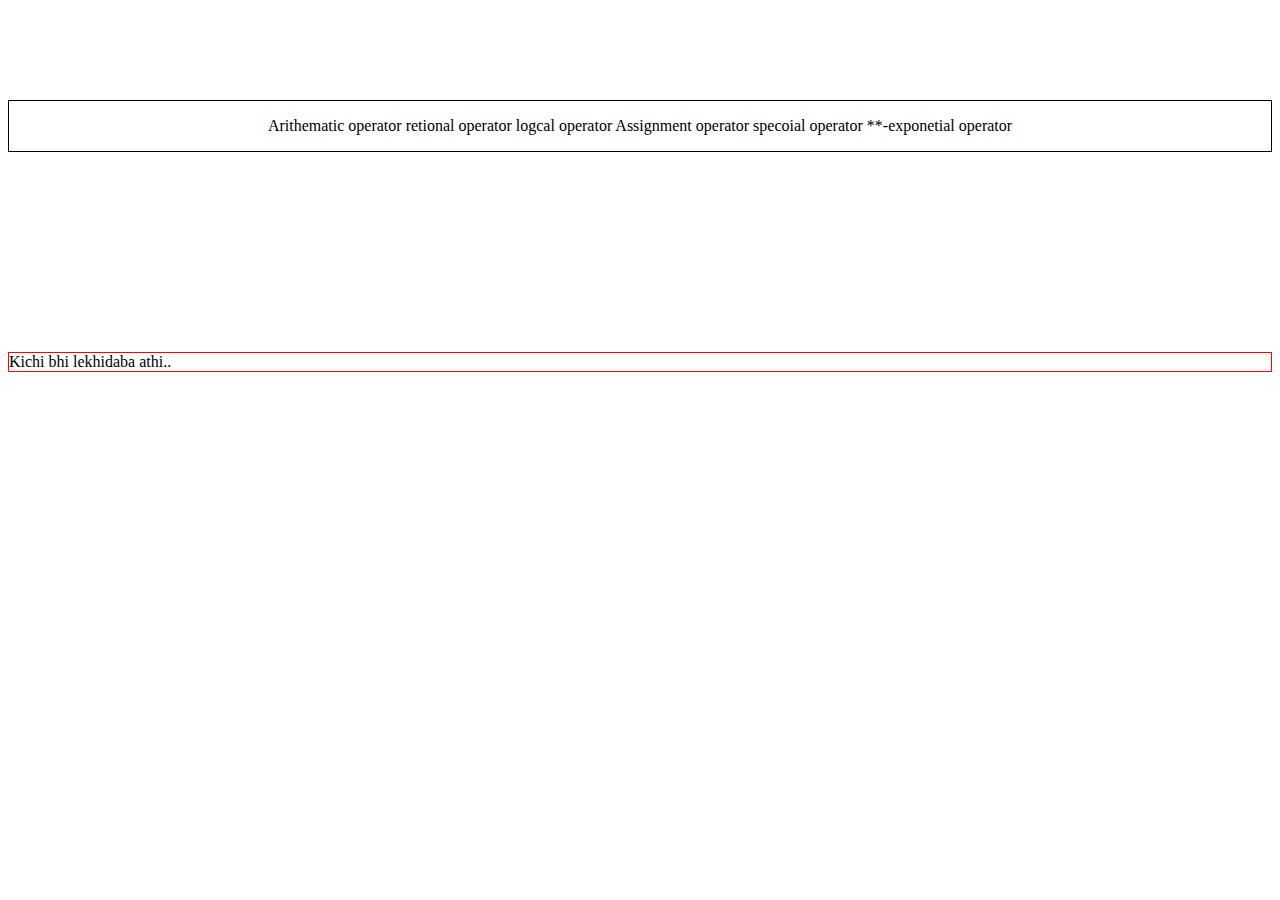
<file: image.html>
<!DOCTYPE html>
<html lang="en">

<head>
    <meta charset="UTF-8">
    <meta name="viewport" content="width=device-width, initial-scale=1.0">
    <title>Image Gallery</title>
    <style>
        body {
            /* background-color: #000a1f; */
        }

        .container {
            margin: 100px 0 200px;
            border: 1px solid black;
            /* width: 70%; */
            /* height: 450px; */
            display: flex;
            justify-content: center;
            gap: 10px;
        }

        .container img {
            width: 10%;
            height: 100%;
            object-fit: cover;
            object-position: top right;
            border-radius: 10px;
            transition: all ease-in-out 0.5s;
        }

        .container img:hover {
            width: 25%;
            object-position: center;
        }

        section {
            border: 1px solid red;
        }
    </style>

</head>

<body>
    <div class="container">
        <p>
            Arithematic operator
            retional operator
            logcal operator
            Assignment operator
            specoial operator
            **-exponetial operator

        </p>

    </div>
    <section>
        Kichi bhi lekhidaba athi..
    </section>
    <script>
        // z=10;
        // // z=0==false;
        // // z=0===false
        // // console.log(z);
        // console.log("ajkbjsb ",z)
        // var v1=10;
        // console.log(typeof v1);
        // var v2='name';

        // v1=v1+v2;
        // console.log(typeof v1);




    </script>
</body>

</html>
</file>
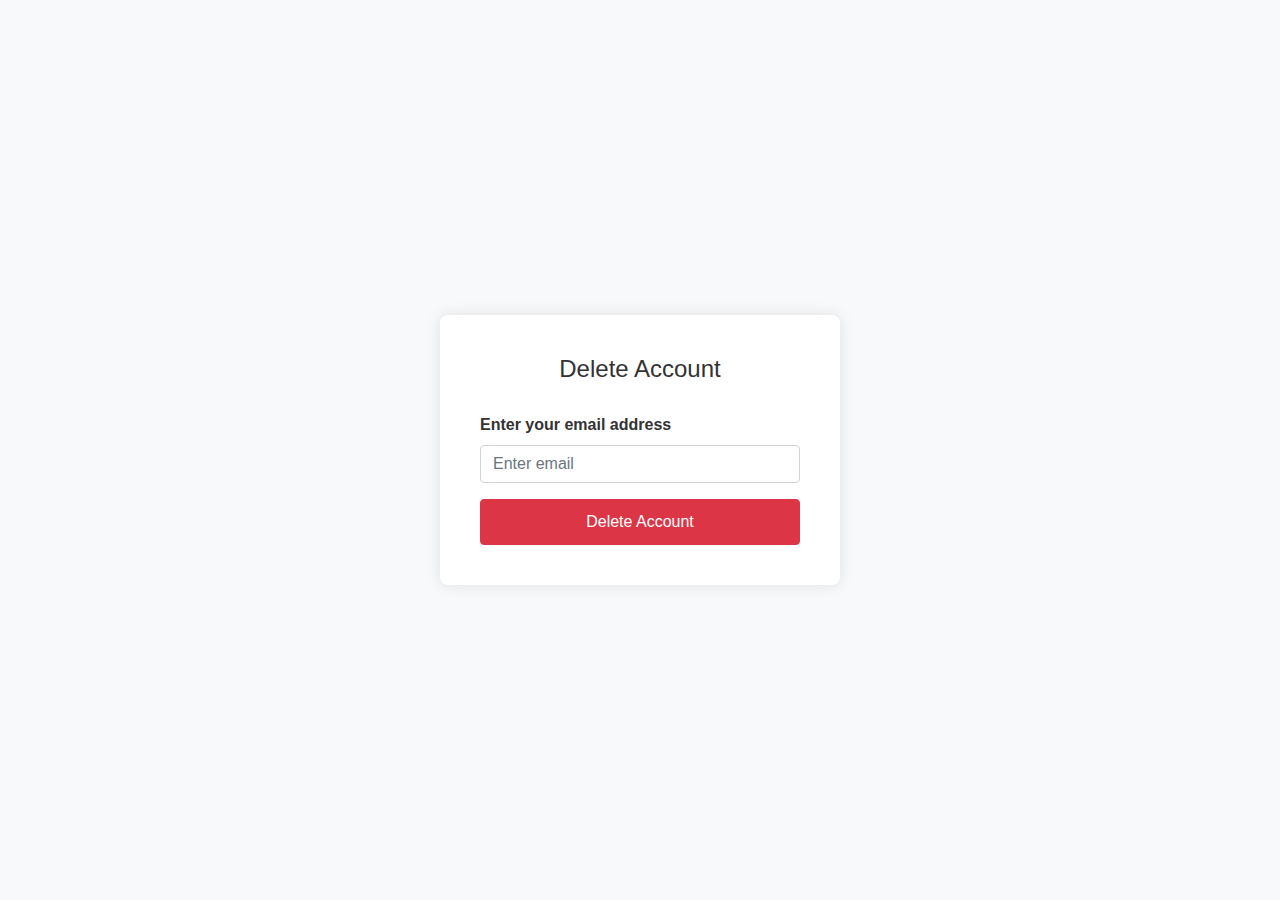
<file: New folder/delete.html>
<!DOCTYPE html>
<html lang="en">

<head>
    <meta charset="UTF-8">
    <meta name="viewport" content="width=device-width, initial-scale=1.0">
    <title>Delete Account</title>
    <link href="https://stackpath.bootstrapcdn.com/bootstrap/4.5.2/css/bootstrap.min.css" rel="stylesheet">
    <style>
        body {
            background-color: #f8f9fa;
            display: flex;
            justify-content: center;
            align-items: center;
            height: 100vh;
            font-family: 'Arial', sans-serif;
        }

        .forgot-password-container {
            background-color: white;
            padding: 40px;
            border-radius: 8px;
            box-shadow: 0 0 15px rgba(0, 0, 0, 0.1);
            max-width: 400px;
            width: 100%;
        }

        .forgot-password-container h2 {
            margin-bottom: 30px;
            font-size: 24px;
            text-align: center;
            color: #333;
        }

        .form-group label {
            font-weight: bold;
            color: #333;
        }

        .btn-danger {
            width: 100%;
            padding: 10px;
        }

        .reset-password-form {
            display: none; /* Hidden by default */
        }
    </style>
</head>

<body>
    <div class="forgot-password-container">
        <h2>Delete Account</h2>
        <form id="deleteAccountForm" action="dltServlet" method="POST">
            <div class="form-group">
                <label for="email">Enter your email address</label>
                <input type="email" class="form-control" id="email" name="email" placeholder="Enter email" required>
            </div>
            <button type="submit" class="btn btn-danger">Delete Account</button>
        </form>
    </div>
</body>

</html>
</file>
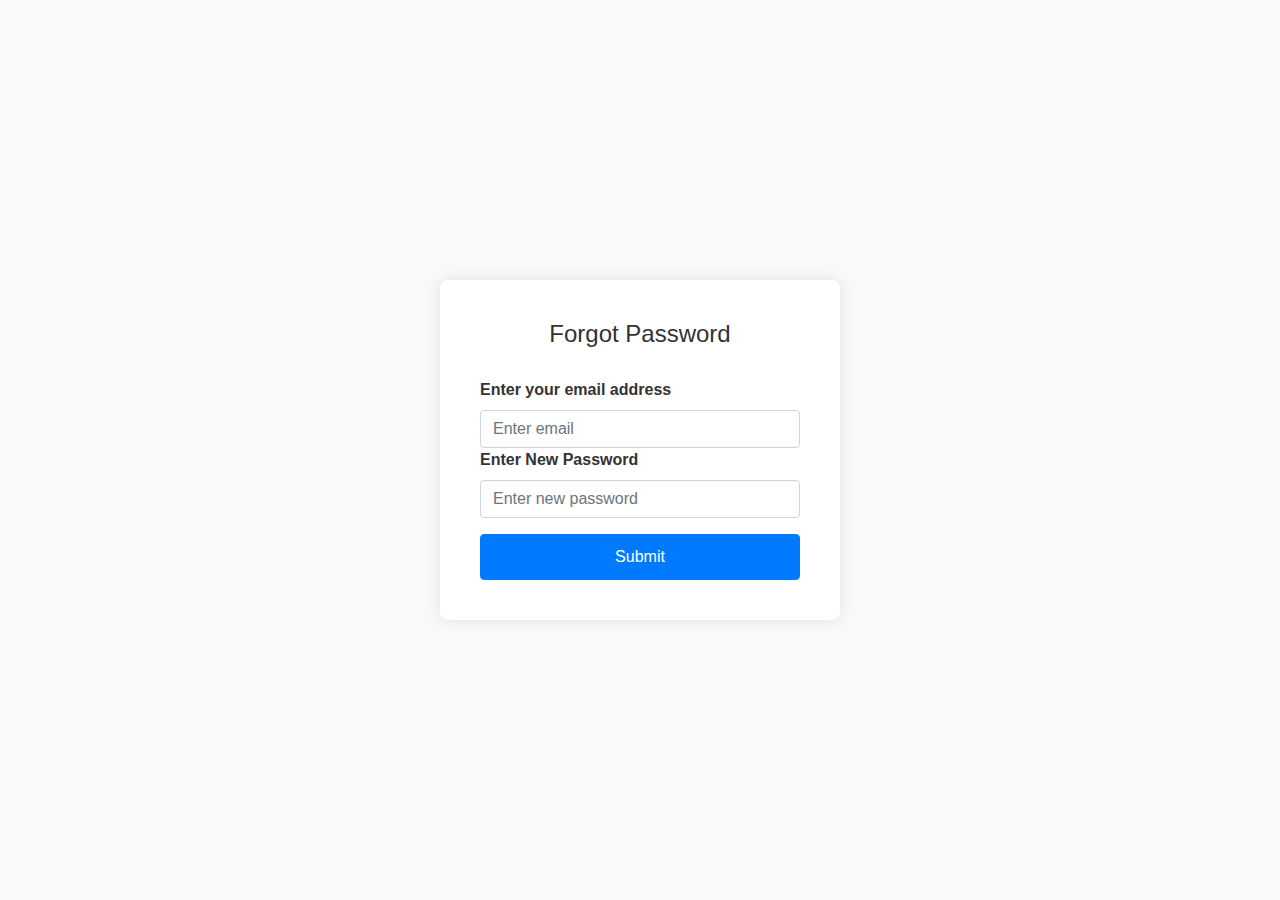
<file: New folder/forgetpassword.html>
<!DOCTYPE html>
<html lang="en">

<head>
    <meta charset="UTF-8">
    <meta name="viewport" content="width=device-width, initial-scale=1.0">
    <title>Forgot Password</title>
    <link href="https://stackpath.bootstrapcdn.com/bootstrap/4.5.2/css/bootstrap.min.css" rel="stylesheet">
    <style>
        body {
            background-color: #f8f9fa;
            display: flex;
            justify-content: center;
            align-items: center;
            height: 100vh;
            font-family: 'Arial', sans-serif;
        }

        .forgot-password-container {
            background-color: white;
            padding: 40px;
            border-radius: 8px;
            box-shadow: 0 0 15px rgba(0, 0, 0, 0.1);
            max-width: 400px;
            width: 100%;
        }

        .forgot-password-container h2 {
            margin-bottom: 30px;
            font-size: 24px;
            text-align: center;
            color: #333;
        }

        .form-group label {
            font-weight: bold;
            color: #333;
        }

        .btn-primary {
            width: 100%;
            padding: 10px;
        }

        .reset-password-form {
            display: none; /* Hidden by default */
        }
    </style>
</head>

<body>
    
    

    <div class="forgot-password-container">
        <h2>Forgot Password</h2>
        <form id="forgotPasswordForm" action="ResetPasswordServlet" method="POST">
            <div class="form-group">
                <label for="email">Enter your email address</label>
                <input type="email" class="form-control" id="email" name="email" placeholder="Enter email" required>
                <label for="newPassword">Enter New Password</label>
                <input type="password" class="form-control" id="newPassword" name="newPassword" placeholder="Enter new password" required>
            </div>
            <button type="submit" class="btn btn-primary">Submit</button>
        </form>

<!--        <form id="resetPasswordForm" class="reset-password-form" action="ResetPasswordServlet" method="POST">
            <div class="form-group">
                <label for="newPassword">Enter New Password</label>
                <input type="password" class="form-control" id="newPassword" name="newPassword" placeholder="Enter new password" required>
            </div>
            <button type="submit" class="btn btn-primary">Reset Password</button>
        </form>
    </div>

    <script>
        function showResetForm() {
            document.getElementById('forgotPasswordForm').style.display = 'none';
            document.getElementById('resetPasswordForm').style.display = 'block';
        }
    </script>-->

    <script src="https://code.jquery.com/jquery-3.5.1.slim.min.js"></script>
    <script src="https://cdn.jsdelivr.net/npm/@popperjs/core@2.5.2/dist/umd/popper.min.js"></script>
    <script src="https://stackpath.bootstrapcdn.com/bootstrap/4.5.2/js/bootstrap.min.js"></script>
</body>

</html>
</file>
